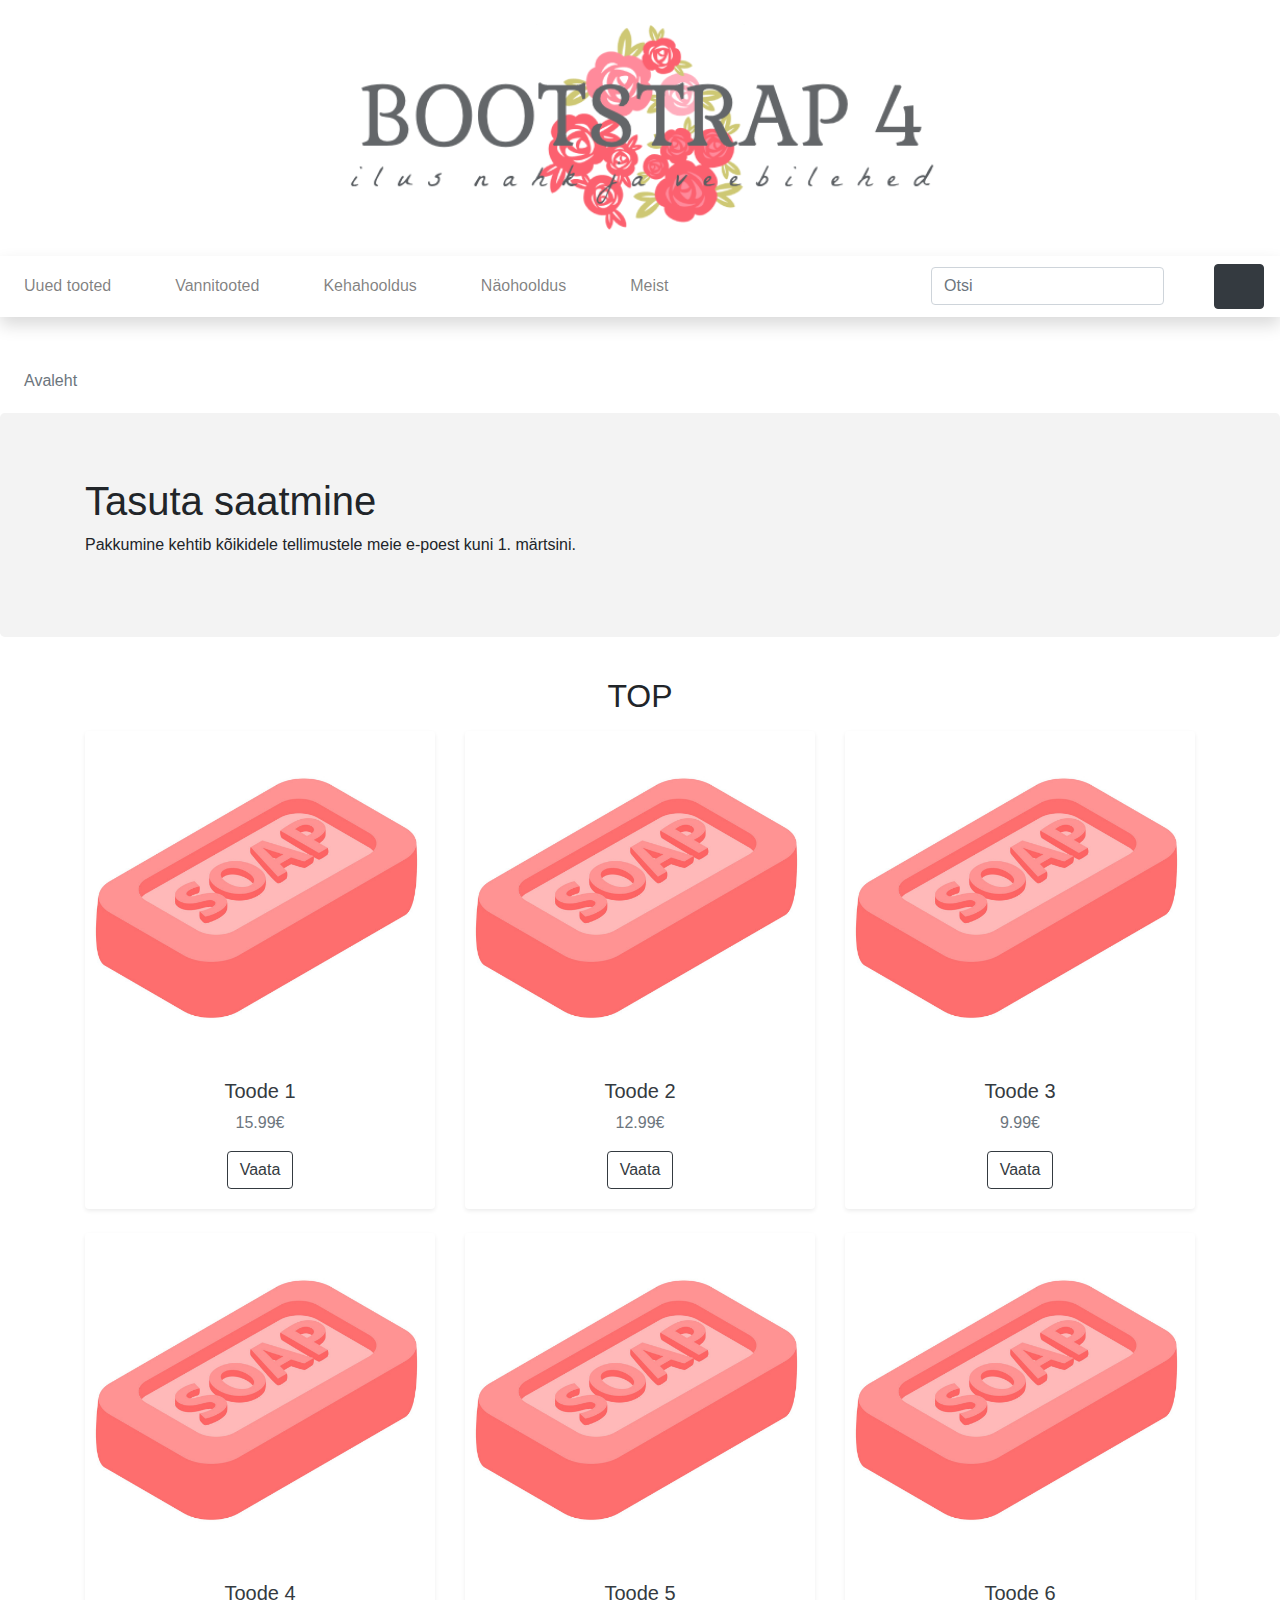
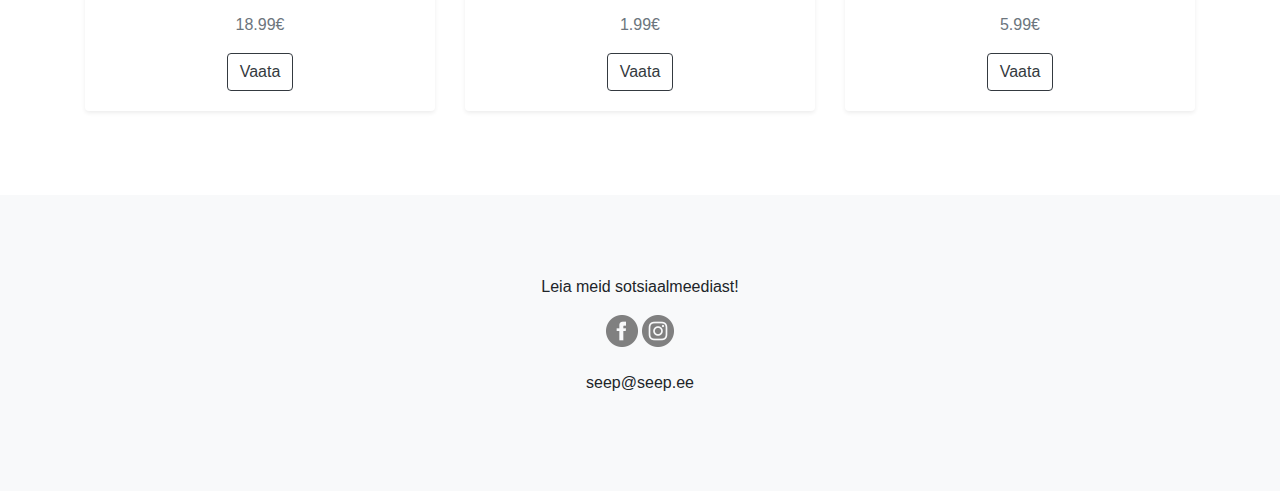
<file: index.html>
<!doctype html>
<html lang="ee">
    <head>
        <meta charset="utf-8">
        <meta http-equiv="X-UA-Compatible" content="IE=edge">
        <meta name="viewport" content="width=device-width, initial-scale=1, shrink-to-fit=no">
        <meta name="description" content=""> 
        <meta name="author" content="">
        <title>Avaleht</title>
        <!-- Bootstrap CSS -->
        <link rel="stylesheet" href="https://stackpath.bootstrapcdn.com/bootstrap/4.3.1/css/bootstrap.min.css" integrity="sha384-ggOyR0iXCbMQv3Xipma34MD+dH/1fQ784/j6cY/iJTQUOhcWr7x9JvoRxT2MZw1T" crossorigin="anonymous"> 
        <!-- minu CSS -->
        <link rel="stylesheet" href="custom.css">
    </head>
    <body>
        <!-- päis --->
        <header class="py-2">
            <div class="container-fluid">
                <div class="row">
                    <div class="col-lg-12 my-3 text-center"><a href="index.html"><img src="img/logo2.png" width="50%"></a></div>              
                </div>          
            </div>
        </header>
        <!-- navigatsioon -->
        <nav class="navbar navbar-expand-lg navbar-light bg-white shadow">
            <button class="navbar-toggler" type="button" data-toggle="collapse" data-target="#navbarNavDropdown" aria-controls="navbarNavDropdown" aria-expanded="false" aria-label="Toggle navigation">
                <span class="navbar-toggler-icon"></span>
            </button>
            <div class="collapse navbar-collapse" id="navbarNavDropdown">
                <ul class="navbar-nav mr-auto">
                    <li class="nav-item"><a class="nav-link" href="#">Uued tooted</a></li>
                    <li class="nav-item dropdown">
                        <a class="nav-link" href="#" id="navbarDropdownMenuLink" data-toggle="dropdown" aria-haspopup="true" aria-expanded="false">Vannitooted</a> 
                        <div class="dropdown-menu" aria-labelledby="navbarDropdownMenuLink"> 
                            <a class="dropdown-item" href="#">Vannisoolad</a> 
                            <a class="dropdown-item" href="#">Vannipiimad</a> 
                            <a class="dropdown-item" href="#">Vannipommid</a>
                            <a class="dropdown-item" href="list.html">Seebid ja du&scaron;igeelid</a>
                        </div> 
                    </li> 
                    <li class="nav-item dropdown"> 
                        <a class="nav-link" href="#" id="navbarDropdownMenuLink" data-toggle="dropdown" aria-haspopup="true" aria-expanded="false">Kehahooldus</a> 
                        <div class="dropdown-menu" aria-labelledby="navbarDropdownMenuLink"> 
                            <a class="dropdown-item" href="#">Kehakreemid</a> 
                            <a class="dropdown-item" href="#">Keha&otilde;lid</a> 
                            <a class="dropdown-item" href="#">Kehakoorijad</a> 
                            <a class="dropdown-item" href="#">Deodorandid</a> 
                            <a class="dropdown-item" href="#">K&auml;te ja jalgade hooldus</a>  
                        </div> 
                    </li> 
                    <li class="nav-item dropdown"> 
                        <a class="nav-link" href="#" id="navbarDropdownMenuLink" data-toggle="dropdown" aria-haspopup="true" aria-expanded="false">N&auml;ohooldus</a> 
                        <div class="dropdown-menu" aria-labelledby="navbarDropdownMenuLink"> 
                            <a class="dropdown-item" href="#">Puhastus ja toniseerimine</a> 
                            <a class="dropdown-item" href="#">Niisutus ja toitmine</a> 
                            <a class="dropdown-item" href="#">Koorijad ja maskid</a> 
                        </div> 
                    </li> 
                    <li class="nav-item dropdown"> 
                        <a class="nav-link" onclick="window.open('meist.html', '_self');" href="meist.html" id="navbarDropdownMenuLink" data-toggle="dropdown" aria-haspopup="true" aria-expanded="false">Meist</a>
                    </li> 
                </ul>
                <!-- search -->
                <form class="form-inline my-2 my-lg-0">
                    <input class="form-control mr-sm-2" type="search" placeholder="Otsi" aria-label="Search">
                    <button class="btn btn-outline-white my-2 my-sm-0" type="submit"><svg class="lnr lnr-magnifier"><use xlink:href="#lnr-magnifier"></use></svg></button>
                </form>
            </div>
            <!-- cart -->
            <!--
            <svg class="lnr mt-auto mr-3 my-3 lnr-cart"><use xlink:href="#lnr-cart"></use></svg>
            -->
            <a href="cart.html"  onclick="window.open('meist.html', '_self');"><button class="btn btn-dark my-2 my-sm-0" type="submit"><svg class="lnr lnr-cart"><use xlink:href="#lnr-cart"></use></svg></button></a>
        </nav> 
        <!-- breadcrumb -->
        <section>
            <nav aria-label="breadcrumb">
                <ol class="breadcrumb bg-white my-2 ml-2">
                    <!-- это иконка с домиком, но у меня не получилось её выровнять нормально
                    <li class="breadcrumb-item active" aria-current="page"><button class="btn btn-link btn-lg my-2 my-sm-0" type="submit"><svg class="lnr lnr-home"><use xlink:href="#lnr-home"></use></svg></button></li>
                    -->
                    <li class="breadcrumb-item active" aria-current="page">Avaleht</li>
                </ol>
            </nav>  
        </section>
        <!-- jumbotron --->
        <!-- TODO! --->
        <div class="jumbotron">
            <div class="container">
                <h1>Tasuta saatmine</h1>
                <p> Pakkumine kehtib kõikidele tellimustele meie e-poest kuni 1. märtsini.</p>
            </div>
        </div>
        <!-- tooted --->
        <section>
            <div class="container">
                <h2 class="h mb-3">TOP</h2>
                <div class="row"> 
                    <div class="col-md-4 mb-4"> 
                        <div class="card shadow-sm border-0 h-100 text-center"><a href="#"><img src="img/soap.png" alt="" class="card-img-top"></a> 
                            <div class="card-body"> 
                                <h5> <a href="#" class="text-dark">Toode 1</a></h5>
                                <p class="text-muted card-text"> 15.99&#8364;</p> 
                                <a role="button" href="#" class="btn btn-outline-dark">Vaata</a>
                            </div> 
                        </div> 
                    </div> 
                    <div class="col-md-4 mb-4"> 
                        <div class="card shadow-sm border-0 h-100 text-center"><a href="#"><img src="img/soap.png" alt="" class="card-img-top"></a> 
                            <div class="card-body"> 
                                <h5> <a href="#" class="text-dark">Toode 2</a></h5>
                                <p class="text-muted card-text"> 12.99&#8364;</p> 
                                <a role="button" href="#" class="btn btn-outline-dark">Vaata</a>
                            </div> 
                        </div> 
                    </div> 
                    <div class="col-md-4 mb-4"> 
                        <div class="card shadow-sm border-0 h-100 text-center"><a href="#"><img src="img/soap.png" alt="" class="card-img-top"></a> 
                            <div class="card-body"> 
                                <h5> <a href="#" class="text-dark">Toode 3</a></h5>
                                <p class="text-muted card-text"> 9.99&#8364;</p> 
                                <a role="button" href="#" class="btn btn-outline-dark">Vaata</a>
                            </div> 
                        </div> 
                    </div> 
                    <div class="col-md-4 mb-4"> 
                        <div class="card shadow-sm border-0 h-100 text-center"><a href="#"><img src="img/soap.png" alt="" class="card-img-top"></a> 
                            <div class="card-body"> 
                                <h5> <a href="#" class="text-dark">Toode 4</a></h5>
                                <p class="text-muted card-text"> 18.99&#8364;</p> 
                                <a role="button" href="#" class="btn btn-outline-dark">Vaata</a>
                            </div> 
                        </div> 
                    </div> 
                    <div class="col-md-4 mb-4"> 
                        <div class="card shadow-sm border-0 h-100 text-center"><a href="#"><img src="img/soap.png" alt="" class="card-img-top"></a> 
                            <div class="card-body"> 
                                <h5> <a href="#" class="text-dark">Toode 5</a></h5>
                                <p class="text-muted card-text"> 1.99&#8364;</p> 
                                <a role="button" href="#" class="btn btn-outline-dark">Vaata</a>
                            </div> 
                        </div> 
                    </div>
                    <div class="col-md-4 mb-4"> 
                        <div class="card shadow-sm border-0 h-100 text-center"><a href="#"><img src="img/soap.png" alt="" class="card-img-top"></a> 
                            <div class="card-body"> 
                                <h5> <a href="#" class="text-dark">Toode 6</a></h5>
                                <p class="text-muted card-text"> 5.99&#8364;</p> 
                                <a role="button" href="#" class="btn btn-outline-dark">Vaata</a>
                            </div> 
                        </div> 
                    </div> 
                </div>
            </div>
        </section>   
        <!-- jalus --->
        <footer class="bg-light">
            <div class="container-fluid">
                <div class="row">
                    <!-- TODO! --->
                    <div class="col-lg-12 text-center"><p>Leia meid sotsiaalmeediast!</p> </div>
                    <div class="col-lg-12 text-center">
                        <a href="#"><img src="img/facebook-3-32.png" alt="facebook" /></a>
                        <a href="#"><img src="img/instagram-32.png" alt="instagram" /></a>
                        <br>
                        <br>
                        <p>seep@seep.ee</p></div>
                </div>
            </div>
        </footer>       
        <!-- jQuery, Popper.js, Bootstrap JS -->
        <script src="https://code.jquery.com/jquery-3.3.1.slim.min.js" integrity="sha384-q8i/X+965DzO0rT7abK41JStQIAqVgRVzpbzo5smXKp4YfRvH+8abtTE1Pi6jizo" crossorigin="anonymous"></script>
        <script src="https://cdnjs.cloudflare.com/ajax/libs/popper.js/1.14.7/umd/popper.min.js" integrity="sha384-UO2eT0CpHqdSJQ6hJty5KVphtPhzWj9WO1clHTMGa3JDZwrnQq4sF86dIHNDz0W1" crossorigin="anonymous"></script>
        <script src="https://stackpath.bootstrapcdn.com/bootstrap/4.3.1/js/bootstrap.min.js" integrity="sha384-JjSmVgyd0p3pXB1rRibZUAYoIIy6OrQ6VrjIEaFf/nJGzIxFDsf4x0xIM+B07jRM" crossorigin="anonymous"></script>
        <script src="https://cdn.linearicons.com/free/1.0.0/svgembedder.min.js"></script>
  </body>
</html>
</file>
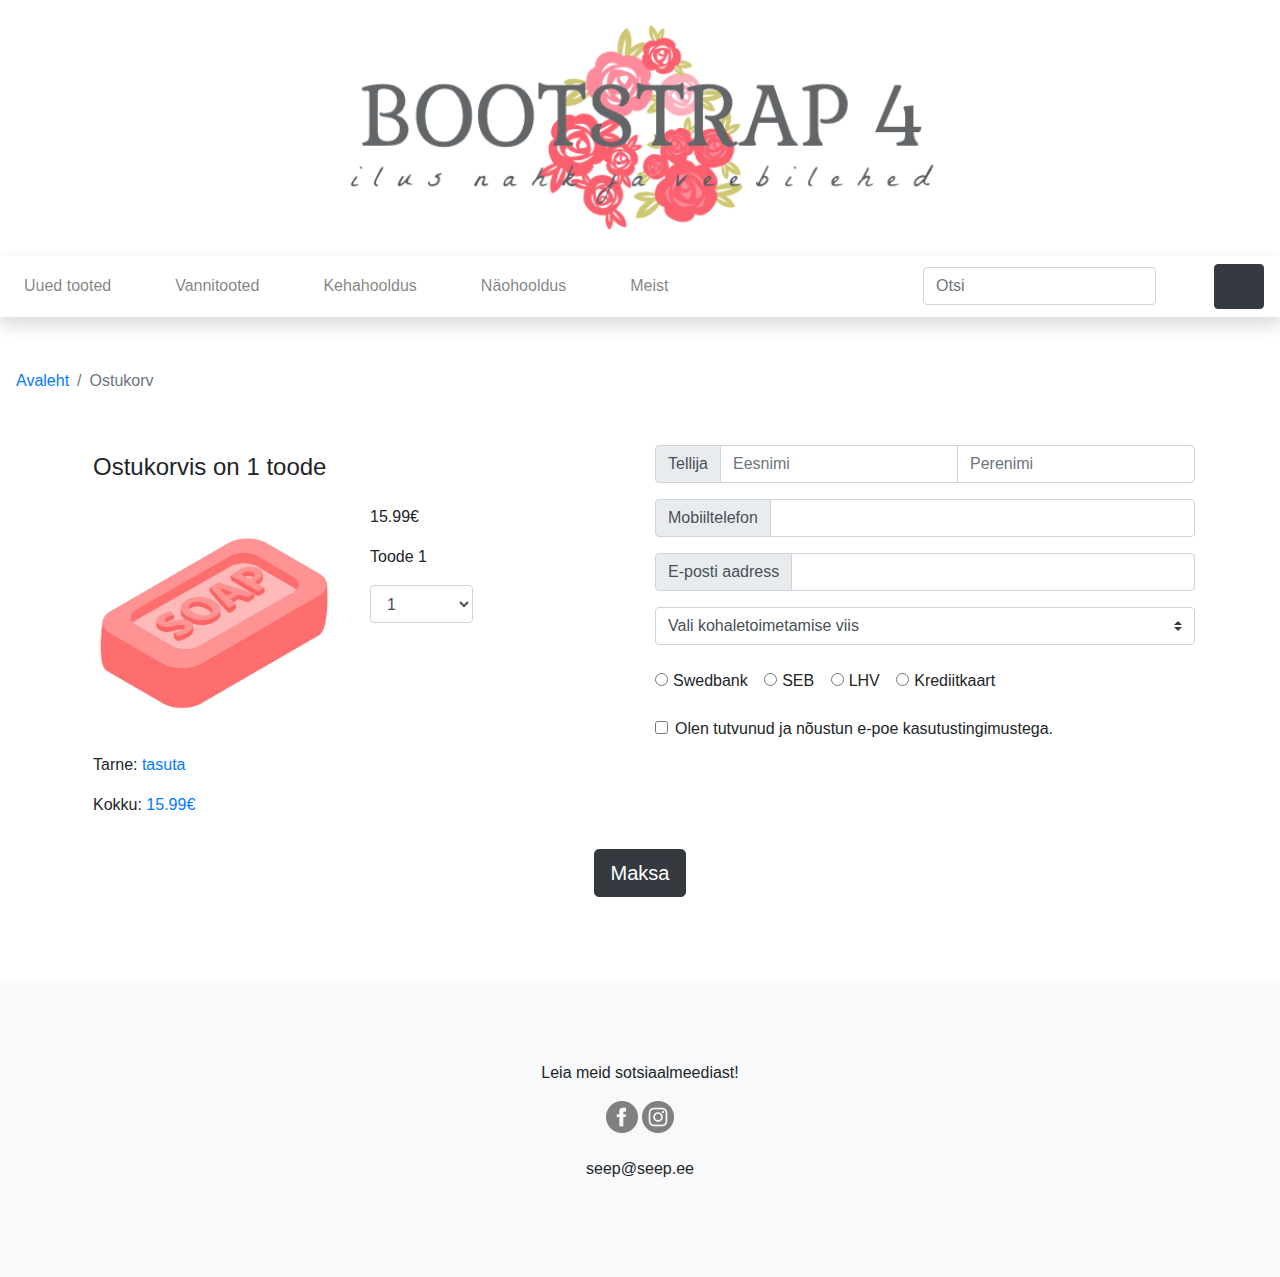
<file: cart.html>
<!doctype html>
<html lang="ee">
    <head>
        <meta charset="utf-8">
        <meta http-equiv="X-UA-Compatible" content="IE=edge">
        <meta name="viewport" content="width=device-width, initial-scale=1, shrink-to-fit=no">
        <meta name="description" content=""> 
        <meta name="author" content="">
        <title>Ostukorv</title>
        <!-- Bootstrap CSS -->
        <link rel="stylesheet" href="https://stackpath.bootstrapcdn.com/bootstrap/4.3.1/css/bootstrap.min.css" integrity="sha384-ggOyR0iXCbMQv3Xipma34MD+dH/1fQ784/j6cY/iJTQUOhcWr7x9JvoRxT2MZw1T" crossorigin="anonymous"> 
        <!-- minu CSS -->
        <link rel="stylesheet" href="custom.css">
    </head>
    <body>
        <!-- päis -->
        <header class="py-2">
            <div class="container-fluid">
                <div class="row">
                    <div class="col-lg-12 my-3 text-center"><img src="img/logo2.png" width="50%"></div>              
                </div>          
            </div>
        </header>
        <!-- navigatsioon -->
        <nav class="navbar navbar-expand-lg navbar-light bg-white shadow">
            <button class="navbar-toggler" type="button" data-toggle="collapse" data-target="#navbarNavDropdown" aria-controls="navbarNavDropdown" aria-expanded="false" aria-label="Toggle navigation">
                <span class="navbar-toggler-icon"></span>
            </button>
            <div class="collapse navbar-collapse" id="navbarNavDropdown">
                <ul class="navbar-nav mr-auto">
                    <li class="nav-item"><a class="nav-link" href="#">Uued tooted</a></li>
                    <li class="nav-item dropdown">
                        <a class="nav-link" href="#" id="navbarDropdownMenuLink" data-toggle="dropdown" aria-haspopup="true" aria-expanded="false">Vannitooted</a> 
                        <div class="dropdown-menu" aria-labelledby="navbarDropdownMenuLink"> 
                            <a class="dropdown-item" href="#">Vannisoolad</a> 
                            <a class="dropdown-item" href="#">Vannipiimad</a> 
                            <a class="dropdown-item" href="#">Vannipommid</a>
                            <a class="dropdown-item" href="list.html">Seebid ja du&scaron;igeelid</a>
                        </div> 
                    </li> 
                    <li class="nav-item dropdown"> 
                        <a class="nav-link" href="#" id="navbarDropdownMenuLink" data-toggle="dropdown" aria-haspopup="true" aria-expanded="false">Kehahooldus</a> 
                        <div class="dropdown-menu" aria-labelledby="navbarDropdownMenuLink"> 
                            <a class="dropdown-item" href="#">Kehakreemid</a> 
                            <a class="dropdown-item" href="#">Keha&otilde;lid</a> 
                            <a class="dropdown-item" href="#">Kehakoorijad</a> 
                            <a class="dropdown-item" href="#">Deodorandid</a> 
                            <a class="dropdown-item" href="#">K&auml;te ja jalgade hooldus</a>  
                        </div> 
                    </li> 
                    <li class="nav-item dropdown"> 
                        <a class="nav-link" href="#" id="navbarDropdownMenuLink" data-toggle="dropdown" aria-haspopup="true" aria-expanded="false">N&auml;ohooldus</a> 
                        <div class="dropdown-menu" aria-labelledby="navbarDropdownMenuLink"> 
                            <a class="dropdown-item" href="#">Puhastus ja toniseerimine</a> 
                            <a class="dropdown-item" href="#">Niisutus ja toitmine</a> 
                            <a class="dropdown-item" href="#">Koorijad ja maskid</a> 
                        </div> 
                    <li class="nav-item dropdown"> 
                        <a class="nav-link" onclick="window.open('meist.html', '_self');" href="meist.html" id="navbarDropdownMenuLink" data-toggle="dropdown" aria-haspopup="true" aria-expanded="false">Meist</a>
                    </li> 
                </ul>
                <!-- search -->
                <form class="form-inline m-2 my-lg-0">
                    <input class="form-control mr-sm-2" type="search" placeholder="Otsi" aria-label="Search">
                    <button class="btn btn-outline-white my-2 my-sm-0" type="submit"><svg class="lnr lnr-magnifier"><use xlink:href="#lnr-magnifier"></use></svg></button>
                </form>
            </div>
            <!-- cart -->
            <a href="cart.html"><button class="btn btn-dark my-2 my-sm-0" type="submit"><svg class="lnr lnr-cart"><use xlink:href="#lnr-cart"></use></svg></button></a>
        </nav> 
        <section>
            <!-- breadcrumb -->
            <nav aria-label="breadcrumb" >
                <ol class="breadcrumb bg-white my-2">
                    <li class="breadcrumb-item"><a href="index.html">Avaleht</a></li>
                    <li class="breadcrumb-item active">Ostukorv</li>
                </ol>
            </nav>
        </section>
        <!-- ostukorv -->
        <section>
            <div class="container">
                <div class="row">
                    <div class="col-lg-6 d-flex align-items-start flex-column">
                        <div class="mb-auto p-2"><h4>Ostukorvis on 1 toode</h4></div>    
                        <div class="mb-auto p-2 row">
                            <div class="col-lg-6">
                                <img src="img/soap.png" width="100%">
                            </div>
                            <div class="col-lg-6">
                                <p>15.99&#8364;</p>
                                <p>Toode 1</p>
                                    <select class="form-control col-lg-5 form-sm" id="kogus">
                                        <option>0</option>
                                        <option selected="selected">1</option>
                                        <option>2</option>
                                        <option>3</option>
                                    </select>
                                <br/>
                            </div>            
                        </div>
                        <div class="p-2">
                            <p>Tarne: <span class="text-primary">tasuta</span></p>
                            <p>Kokku: <span class="text-primary">15.99&#8364;</span></p>
                        </div>
                    </div>
                    <div class="col-lg-6">
                    <!-- TODO! --->
                    <!-- https://www.w3schools.com/bootstrap4/bootstrap_forms_input_group.asp -->
                        <form>
                          <div class="input-group mb-3">
                            <div class="input-group-prepend">
                              <span class="input-group-text">Tellija</span>
                            </div>
                            <input type="text" class="form-control" placeholder="Eesnimi">
                            <input type="text" class="form-control" placeholder="Perenimi">
                          </div>
                          <div class="input-group mb-3">
                            <div class="input-group-prepend">
                              <span class="input-group-text">Mobiiltelefon</span>
                            </div>
                            <input type="text" class="form-control">
                          </div>
                            <div class="input-group mb-3">
                            <div class="input-group-prepend">
                              <span class="input-group-text">E-posti aadress</span>
                            </div>
                            <input type="text" class="form-control">
                          </div>
                            <!-- https://www.w3schools.com/bootstrap4/bootstrap_forms_custom.asp -->
                        <select name="kohaletoimetamine" class="custom-select">
                            <option selected>Vali kohaletoimetamise viis</option>
                            <option value="pood">Tulen ise poodi järele 0€</option>
                            <option value="pakiautomaat">Tellin pakiautomaati 2.99€</option>
                            <option value="postkontor">Tellin postkontorisse 4.99€</option>
                            <option value="kuller">Kulleriga koju 7.99€</option>
                        </select>
                            <br>
                            <br>
                            <div class="form-check-inline">
                              <label class="form-check-label">
                                <input type="radio" class="form-check-input" name="optradio">Swedbank
                              </label>
                            </div>
                            <div class="form-check-inline">
                              <label class="form-check-label">
                                <input type="radio" class="form-check-input" name="optradio">SEB
                              </label>
                            </div>
                            <div class="form-check-inline">
                              <label class="form-check-label">
                                <input type="radio" class="form-check-input" name="optradio">LHV
                              </label>
                            </div>
                            <div class="form-check-inline">
                              <label class="form-check-label">
                                <input type="radio" class="form-check-input" name="optradio">Krediitkaart
                              </label>
                            </div>
                            <br>
                            <br>
                            <div class="form-check">
                              <label class="form-check-label">
                                <input type="checkbox" class="form-check-input" value="">Olen tutvunud ja nõustun e-poe kasutustingimustega.
                              </label>
                            </div>
                            <br>
                            <br>
                        </form>
                    </div> 
                    <div class="p-2 mx-auto">
                        <a href="kinnitus.html" class="btn btn-dark btn-lg mb-3">Maksa</a>
                    </div>
                </div>   
            </div>
        </section>
        <!-- jalus -->
        <footer class="bg-light">
            <div class="container-fluid">
                <div class="row">
                    <!-- TODO! --->
                    <div class="col-lg-12 text-center"><p>Leia meid sotsiaalmeediast!</p> </div>
                    <div class="col-lg-12 text-center">
                        <a href="#"><img src="img/facebook-3-32.png" alt="facebook" /></a>
                        <a href="#"><img src="img/instagram-32.png" alt="instagram" /></a>
                        <br>
                        <br>
                        <p>seep@seep.ee</p></div>
                </div>
            </div>
        </footer>          
        <!-- jQuery, Popper.js, Bootstrap JS -->
        <script src="https://code.jquery.com/jquery-3.3.1.slim.min.js" integrity="sha384-q8i/X+965DzO0rT7abK41JStQIAqVgRVzpbzo5smXKp4YfRvH+8abtTE1Pi6jizo" crossorigin="anonymous"></script>
        <script src="https://cdnjs.cloudflare.com/ajax/libs/popper.js/1.14.7/umd/popper.min.js" integrity="sha384-UO2eT0CpHqdSJQ6hJty5KVphtPhzWj9WO1clHTMGa3JDZwrnQq4sF86dIHNDz0W1" crossorigin="anonymous"></script>
        <script src="https://stackpath.bootstrapcdn.com/bootstrap/4.3.1/js/bootstrap.min.js" integrity="sha384-JjSmVgyd0p3pXB1rRibZUAYoIIy6OrQ6VrjIEaFf/nJGzIxFDsf4x0xIM+B07jRM" crossorigin="anonymous"></script>
        <script src="https://cdn.linearicons.com/free/1.0.0/svgembedder.min.js"></script>
    </body>
</html>
</file>
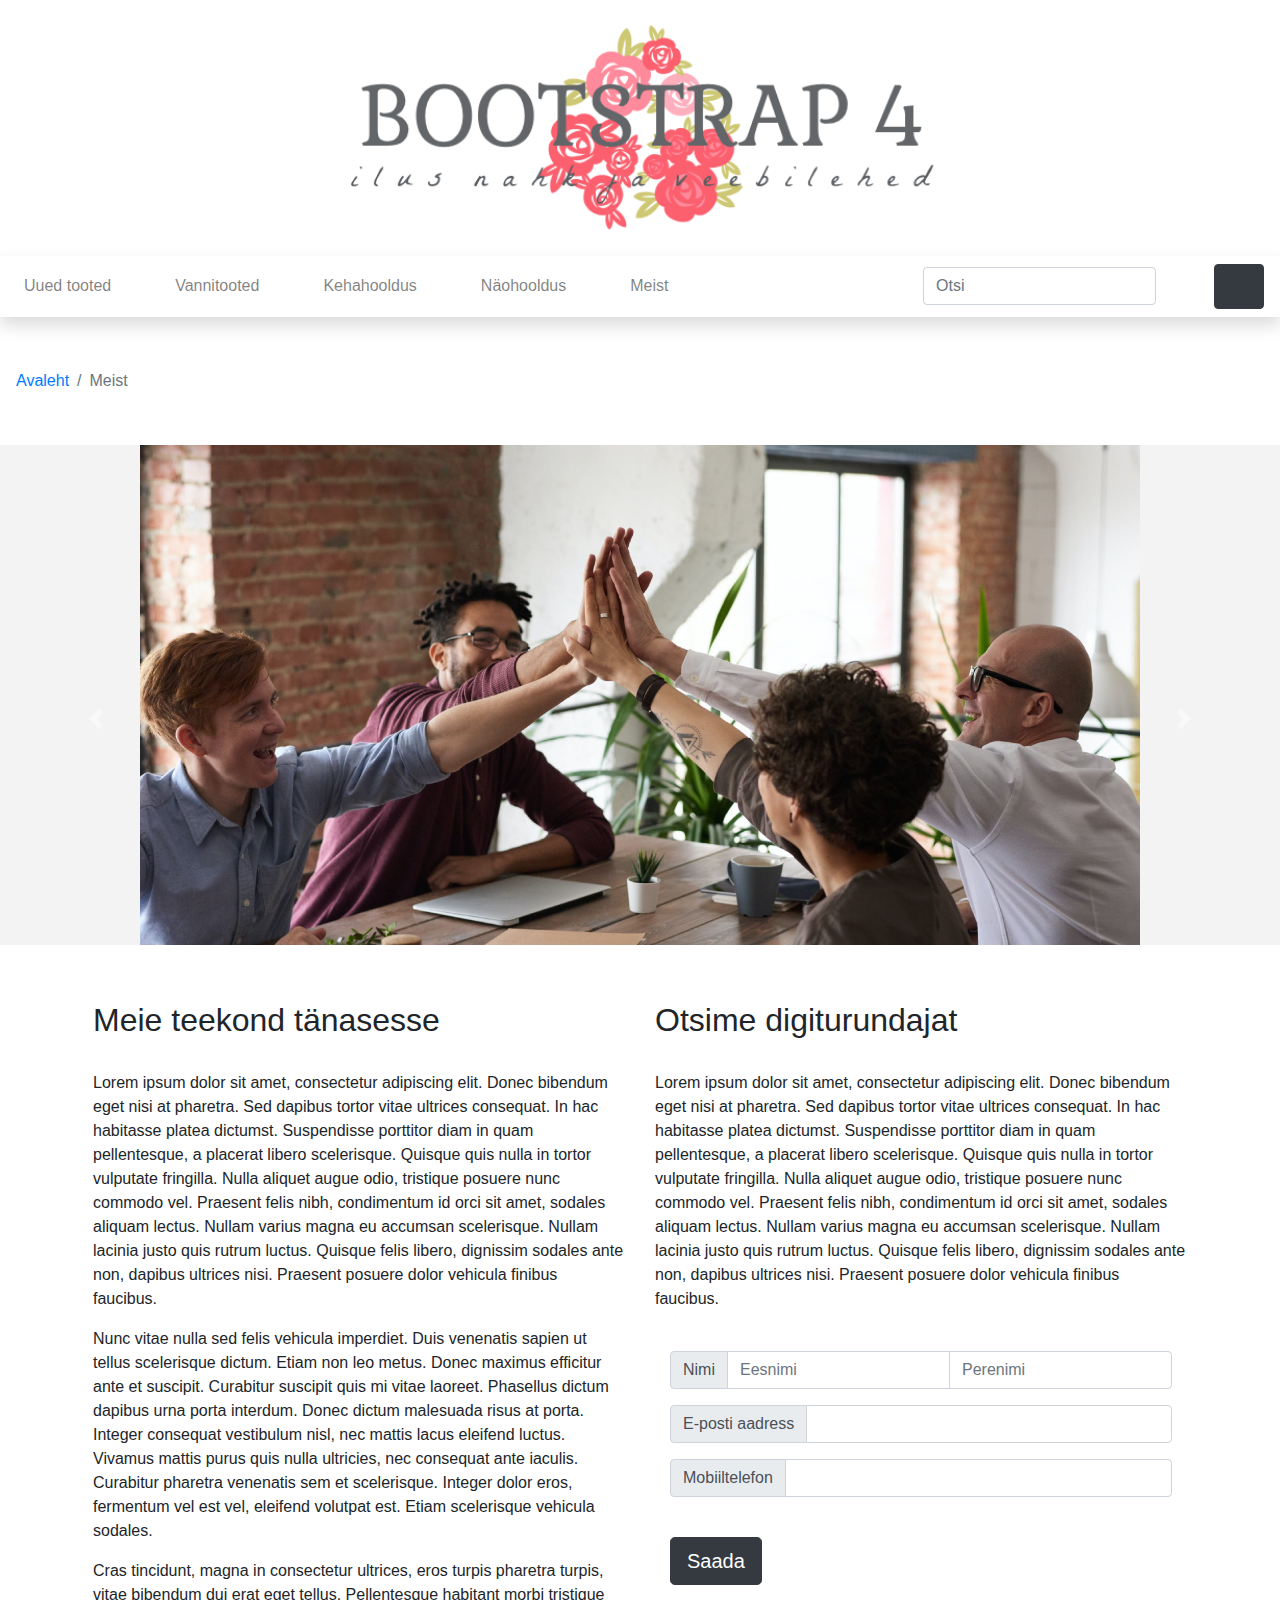
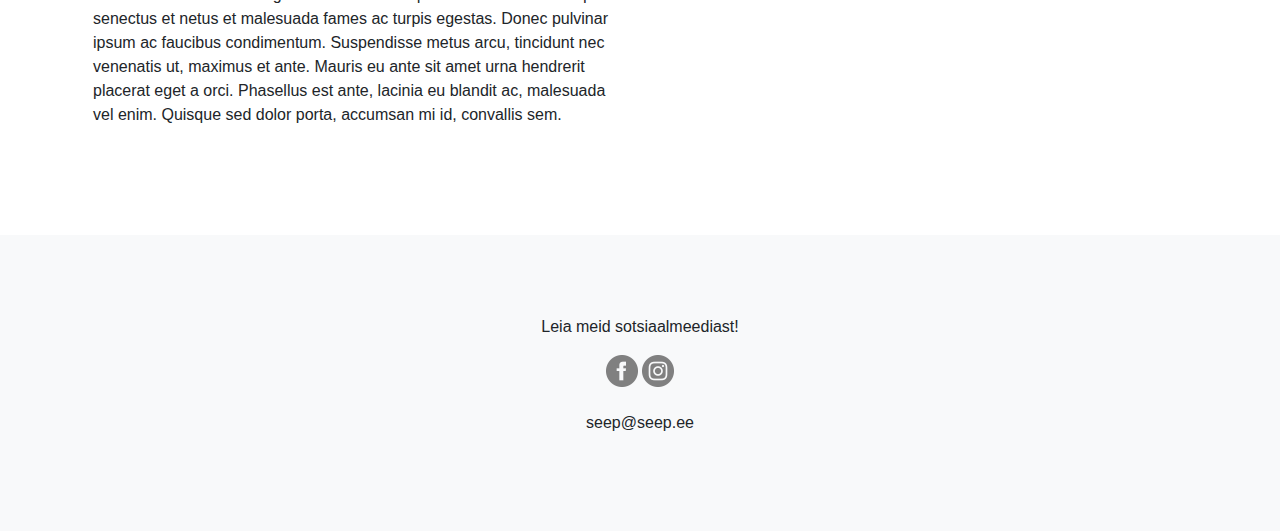
<file: meist.html>
<!doctype html>
<html lang="ee">
    <head>
        <meta charset="utf-8">
        <meta http-equiv="X-UA-Compatible" content="IE=edge">
        <meta name="viewport" content="width=device-width, initial-scale=1, shrink-to-fit=no">
        <meta name="description" content=""> 
        <meta name="author" content="">
        <title>Meist</title>
        <!-- Bootstrap CSS -->
        <link rel="stylesheet" href="https://stackpath.bootstrapcdn.com/bootstrap/4.3.1/css/bootstrap.min.css" integrity="sha384-ggOyR0iXCbMQv3Xipma34MD+dH/1fQ784/j6cY/iJTQUOhcWr7x9JvoRxT2MZw1T" crossorigin="anonymous"> 
        <!-- minu CSS -->
        <link rel="stylesheet" href="custom.css">
    </head>
    <body>
        <!-- päis -->
        <header class="py-2">
            <div class="container-fluid">
                <div class="row">
                    <div class="col-lg-12 my-3 text-center"><img src="img/logo2.png" width="50%"></div>              
                </div>          
            </div>
        </header>
        <!-- navigatsioon -->
        <nav class="navbar navbar-expand-lg navbar-light bg-white shadow">
            <button class="navbar-toggler" type="button" data-toggle="collapse" data-target="#navbarNavDropdown" aria-controls="navbarNavDropdown" aria-expanded="false" aria-label="Toggle navigation">
                <span class="navbar-toggler-icon"></span>
            </button>
            <div class="collapse navbar-collapse" id="navbarNavDropdown">
                <ul class="navbar-nav mr-auto">
                    <li class="nav-item"><a class="nav-link" href="#">Uued tooted</a></li>
                    <li class="nav-item dropdown">
                        <a class="nav-link" href="#" id="navbarDropdownMenuLink" data-toggle="dropdown" aria-haspopup="true" aria-expanded="false">Vannitooted</a> 
                        <div class="dropdown-menu" aria-labelledby="navbarDropdownMenuLink"> 
                            <a class="dropdown-item" href="#">Vannisoolad</a> 
                            <a class="dropdown-item" href="#">Vannipiimad</a> 
                            <a class="dropdown-item" href="#">Vannipommid</a>
                            <a class="dropdown-item" href="list.html">Seebid ja du&scaron;igeelid</a>
                        </div> 
                    </li> 
                    <li class="nav-item dropdown"> 
                        <a class="nav-link" href="#" id="navbarDropdownMenuLink" data-toggle="dropdown" aria-haspopup="true" aria-expanded="false">Kehahooldus</a> 
                        <div class="dropdown-menu" aria-labelledby="navbarDropdownMenuLink"> 
                            <a class="dropdown-item" href="#">Kehakreemid</a> 
                            <a class="dropdown-item" href="#">Keha&otilde;lid</a> 
                            <a class="dropdown-item" href="#">Kehakoorijad</a> 
                            <a class="dropdown-item" href="#">Deodorandid</a> 
                            <a class="dropdown-item" href="#">K&auml;te ja jalgade hooldus</a>  
                        </div> 
                    </li> 
                    <li class="nav-item dropdown"> 
                        <a class="nav-link" href="#" id="navbarDropdownMenuLink" data-toggle="dropdown" aria-haspopup="true" aria-expanded="false">N&auml;ohooldus</a> 
                        <div class="dropdown-menu" aria-labelledby="navbarDropdownMenuLink"> 
                            <a class="dropdown-item" href="#">Puhastus ja toniseerimine</a> 
                            <a class="dropdown-item" href="#">Niisutus ja toitmine</a> 
                            <a class="dropdown-item" href="#">Koorijad ja maskid</a> 
                        </div> 
                    </li> 
                    <li class="nav-item dropdown"> 
                        <a class="nav-link" href="meist.html" id="navbarDropdownMenuLink" data-toggle="dropdown" aria-haspopup="true" aria-expanded="false">Meist</a>
                    </li> 
                </ul>
                <!-- search -->
                <form class="form-inline m-2 my-lg-0">
                    <input class="form-control mr-sm-2" type="search" placeholder="Otsi" aria-label="Search">
                    <button class="btn btn-outline-white my-2 my-sm-0" type="submit"><svg class="lnr lnr-magnifier"><use xlink:href="#lnr-magnifier"></use></svg></button>
                </form>
            </div>
            <!-- cart -->
            <a href="cart.html"  onclick="window.open('meist.html', '_self');"><button class="btn btn-dark my-2 my-sm-0" type="submit"><svg class="lnr lnr-cart"><use xlink:href="#lnr-cart"></use></svg></button></a>
        </nav> 
        <section>
            <!-- breadcrumb -->
            <nav aria-label="breadcrumb" >
                <ol class="breadcrumb bg-white my-2">
                    <li class="breadcrumb-item"><a href="index.html">Avaleht</a></li>
                    <li class="breadcrumb-item active">Meist</li>
                </ol>
            </nav>
        </section>
        <!-- meist-->
        <section>
            <div id="demo" class="carousel slide" data-ride="carousel">

          <!-- Indicators
          <ul class="carousel-indicators">
            <li data-target="#demo" data-slide-to="0" class="active"></li>
            <li data-target="#demo" data-slide-to="1"></li>
            <li data-target="#demo" data-slide-to="2"></li>
          </ul>-->

          <!-- The slideshow -->
          <div class="carousel-inner">
            <div class="carousel-item active">
              <img src="img/meist-0.png" alt="meist">
            </div>
            <div class="carousel-item">
              <img src="img/meist-1.png" alt="meist">
            </div>
            <div class="carousel-item">
              <img src="img/meist-2.png" alt="meist">
            </div>            
              <div class="carousel-item">
              <img src="img/meist-3.png" alt="meist">
            </div>
          </div>

          <!-- Left and right controls -->
          <a class="carousel-control-prev" href="#demo" data-slide="prev">
            <span class="carousel-control-prev-icon"></span>
          </a>
          <a class="carousel-control-next" href="#demo" data-slide="next">
            <span class="carousel-control-next-icon"></span>
          </a>
        <br>
        <br>
        </div>
            <div class="container">
                <div class="row">
                    <div class="col-lg-12 d-flex align-items-start flex-column">
                        <div class="mb-auto p-2 row">
                            <div class="col-lg-6">
                                <h2>Meie teekond tänasesse</h2>
                                <br>
                                <p>Lorem ipsum dolor sit amet, consectetur adipiscing elit. Donec bibendum eget nisi at pharetra. Sed dapibus tortor vitae ultrices consequat. In hac habitasse platea dictumst. Suspendisse porttitor diam in quam pellentesque, a placerat libero scelerisque. Quisque quis nulla in tortor vulputate fringilla. Nulla aliquet augue odio, tristique posuere nunc commodo vel. Praesent felis nibh, condimentum id orci sit amet, sodales aliquam lectus. Nullam varius magna eu accumsan scelerisque. Nullam lacinia justo quis rutrum luctus. Quisque felis libero, dignissim sodales ante non, dapibus ultrices nisi. Praesent posuere dolor vehicula finibus faucibus.</p>

                                <p>Nunc vitae nulla sed felis vehicula imperdiet. Duis venenatis sapien ut tellus scelerisque dictum. Etiam non leo metus. Donec maximus efficitur ante et suscipit. Curabitur suscipit quis mi vitae laoreet. Phasellus dictum dapibus urna porta interdum. Donec dictum malesuada risus at porta. Integer consequat vestibulum nisl, nec mattis lacus eleifend luctus. Vivamus mattis purus quis nulla ultricies, nec consequat ante iaculis. Curabitur pharetra venenatis sem et scelerisque. Integer dolor eros, fermentum vel est vel, eleifend volutpat est. Etiam scelerisque vehicula sodales.</p>

                                <p>Cras tincidunt, magna in consectetur ultrices, eros turpis pharetra turpis, vitae bibendum dui erat eget tellus. Pellentesque habitant morbi tristique senectus et netus et malesuada fames ac turpis egestas. Donec pulvinar ipsum ac faucibus condimentum. Suspendisse metus arcu, tincidunt nec venenatis ut, maximus et ante. Mauris eu ante sit amet urna hendrerit placerat eget a orci. Phasellus est ante, lacinia eu blandit ac, malesuada vel enim. Quisque sed dolor porta, accumsan mi id, convallis sem.</p>
                                <br>
                            </div>
                            <div class="col-lg-6">
                                <div class="turundaja">
                                    <h2>Otsime digiturundajat</h2>
                                    <br>
                                    <p>Lorem ipsum dolor sit amet, consectetur adipiscing elit. Donec bibendum eget nisi at pharetra. Sed dapibus tortor vitae ultrices consequat. In hac habitasse platea dictumst. Suspendisse porttitor diam in quam pellentesque, a placerat libero scelerisque. Quisque quis nulla in tortor vulputate fringilla. Nulla aliquet augue odio, tristique posuere nunc commodo vel. Praesent felis nibh, condimentum id orci sit amet, sodales aliquam lectus. Nullam varius magna eu accumsan scelerisque. Nullam lacinia justo quis rutrum luctus. Quisque felis libero, dignissim sodales ante non, dapibus ultrices nisi. Praesent posuere dolor vehicula finibus faucibus.</p>
                                    <br>
                                </div>
                                    <div class="col-lg-12">
                                    <!-- https://www.w3schools.com/bootstrap4/bootstrap_forms_input_group.asp -->

                                        <form>
                                          <div class="input-group mb-3">
                                            <div class="input-group-prepend">
                                              <span class="input-group-text">Nimi</span>
                                            </div>
                                            <input type="text" class="form-control" placeholder="Eesnimi">
                                            <input type="text" class="form-control" placeholder="Perenimi">
                                          </div>
                                          <div class="input-group mb-3">
                                            <div class="input-group-prepend">
                                              <span class="input-group-text">E-posti aadress</span>
                                            </div>
                                            <input type="text" class="form-control">
                                          </div>
                                            <div class="input-group mb-3">
                                            <div class="input-group-prepend">
                                              <span class="input-group-text">Mobiiltelefon</span>
                                            </div>
                                            <input type="text" class="form-control">
                                          </div>
                                            <br>
                                            <div>
                                                <a href="kiri.html" class="btn btn-dark btn-lg mb-3">Saada</a>
                                            </div>
                                        </form>
                                    </div> 
                            </div>
                        </div>

                    </div>
                </div>   
            </div>
        </section>
        <!-- jalus -->
        <footer class="bg-light">
            <div class="container-fluid">
                <div class="row">
                    <!-- TODO! --->
                    <div class="col-lg-12 text-center"><p>Leia meid sotsiaalmeediast!</p> </div>
                    <div class="col-lg-12 text-center">
                        <a href="#"><img src="img/facebook-3-32.png" alt="facebook" /></a>
                        <a href="#"><img src="img/instagram-32.png" alt="instagram" /></a>
                        <br>
                        <br>
                        <p>seep@seep.ee</p></div>
                </div>
            </div>
        </footer>          
        <!-- jQuery, Popper.js, Bootstrap JS -->
        <script src="https://code.jquery.com/jquery-3.3.1.slim.min.js" integrity="sha384-q8i/X+965DzO0rT7abK41JStQIAqVgRVzpbzo5smXKp4YfRvH+8abtTE1Pi6jizo" crossorigin="anonymous"></script>
        <script src="https://cdnjs.cloudflare.com/ajax/libs/popper.js/1.14.7/umd/popper.min.js" integrity="sha384-UO2eT0CpHqdSJQ6hJty5KVphtPhzWj9WO1clHTMGa3JDZwrnQq4sF86dIHNDz0W1" crossorigin="anonymous"></script>
        <script src="https://stackpath.bootstrapcdn.com/bootstrap/4.3.1/js/bootstrap.min.js" integrity="sha384-JjSmVgyd0p3pXB1rRibZUAYoIIy6OrQ6VrjIEaFf/nJGzIxFDsf4x0xIM+B07jRM" crossorigin="anonymous"></script>
        <script src="https://cdn.linearicons.com/free/1.0.0/svgembedder.min.js"></script>
    </body>
</html>
</file>
<file: custom.css>
.lnr {
    display: inline-block;
    fill: currentColor;
    width: 1em;
    height: 1em;
    vertical-align: -0.05em;
    stroke-width: 2;
}

.lnr-cart {
    width: 1.5em;
    height: 1.5em;
}

.lnr-magnifier {
    color: #000000;   
}

.navbar-nav li {
    margin-right: 3em;
}

section {
    margin-top: 40px;
}

.h {
    text-align: center;
}

.card-body {
    align-content: center;
}

footer {
    margin-top: 60px;
    padding: 5em;
}

body .jumbotron {
    background-color: #f3f3f3;
}

body .carousel-inner {
    display: block;
    text-align: center;
    width: page;
    background-color: #f3f3f3;
}
</file>
